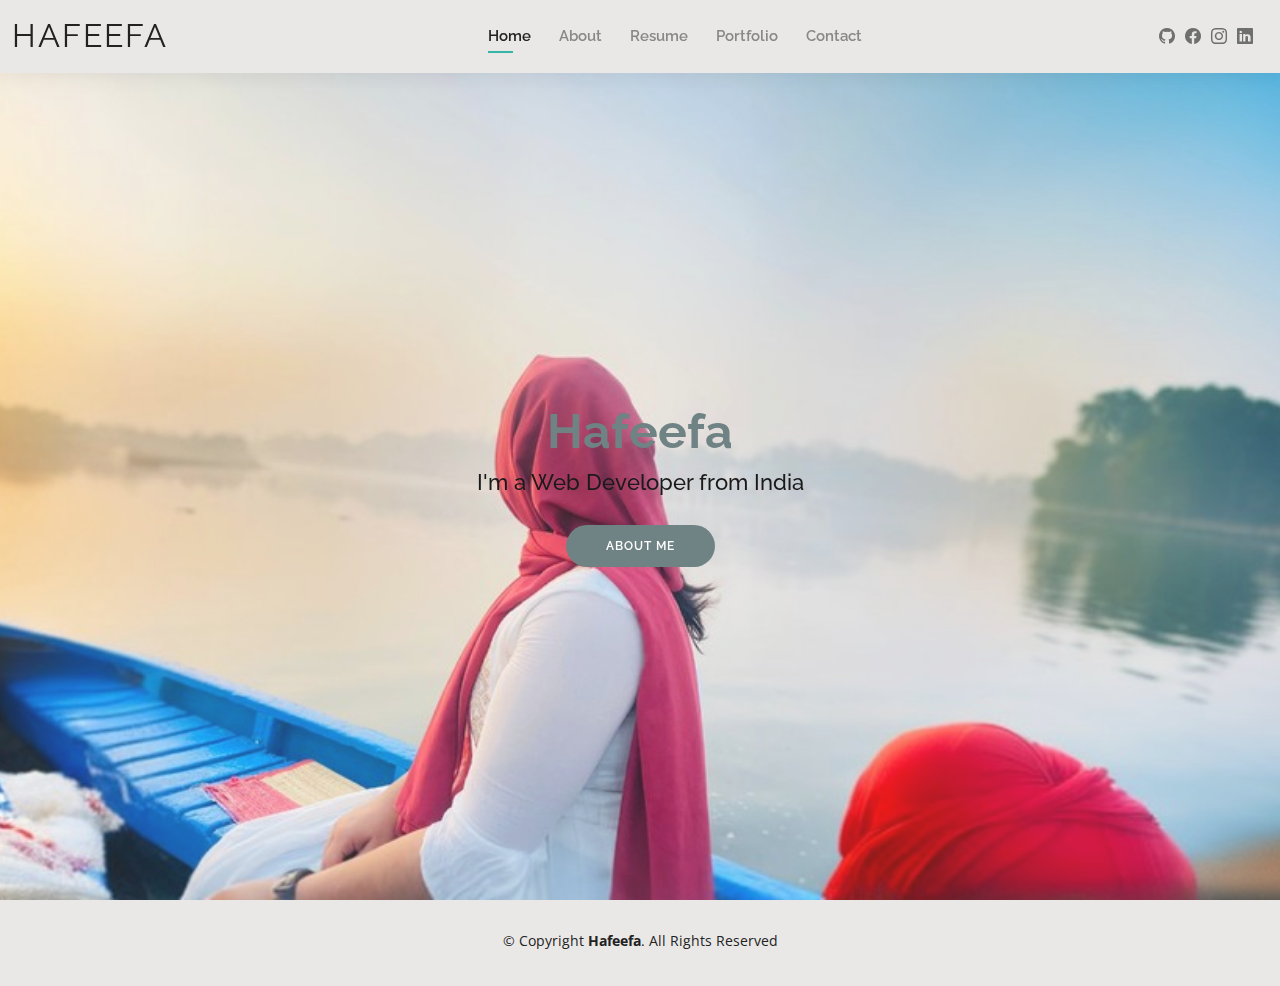
<file: index.html>
<!DOCTYPE html>
<html lang="en">

<head>
  <meta charset="utf-8">
  <meta content="width=device-width, initial-scale=1.0" name="viewport">

  <title>portfolio</title>
  <meta content="" name="description">
  <meta content="" name="keywords">

  <!-- Favicons -->
  <link href="assets/img/fevi.jpeg" rel="icon">
  <!-- <link href="assets/img/apple-touch-icon.png" rel="apple-touch-icon"> -->

  <!-- Google Fonts -->
  <link href="https://fonts.googleapis.com/css?family=Open+Sans:300,300i,400,400i,600,600i,700,700i|Raleway:300,300i,400,400i,500,500i,600,600i,700,700i|Poppins:300,300i,400,400i,500,500i,600,600i,700,700i" rel="stylesheet">

  <!-- Vendor CSS Files -->
  <link href="assets/vendor/aos/aos.css" rel="stylesheet">
  <link href="assets/vendor/bootstrap/css/bootstrap.min.css" rel="stylesheet">
  <link href="assets/vendor/bootstrap-icons/bootstrap-icons.css" rel="stylesheet">
  <link href="assets/vendor/boxicons/css/boxicons.min.css" rel="stylesheet">
  <link href="assets/vendor/glightbox/css/glightbox.min.css" rel="stylesheet">
  <link href="assets/vendor/swiper/swiper-bundle.min.css" rel="stylesheet">

  <!-- Template Main CSS File -->
  <link href="assets/css/style.css" rel="stylesheet">
</head>

<body>

  <!-- ======= Header ======= -->
  <header id="header" class="fixed-top">
    <div class="container-fluid d-flex justify-content-between align-items-center">

      <h1 class="logo me-auto me-lg-0"><a href="index.html">Hafeefa</a></h1>
     
      <nav id="navbar" class="navbar order-last order-lg-0">
        <ul>
          <li><a class="active" href="index.html">Home</a></li>
          <li><a href="about.html">About</a></li>
          <li><a href="resume.html">Resume</a></li>
          <!-- <li><a href="services.html">Services</a></li> -->
          <li><a href="portfolio.html">Portfolio</a></li>
          <li><a href="contact.html">Contact</a></li>
        </ul>
        <i class="bi bi-list mobile-nav-toggle"></i>
      </nav><!-- .navbar -->

      <div class="header-social-links">
        <!-- <a href="" class="twitter"><i class="bi bi-twitter"></i></a> -->
        <a href="https://twitter.com/" class="github"><i class="bi bi-github"></i></a>
        <a href="https://www.facebook.com/" class="facebook"><i class="bi bi-facebook"></i></a>
        <a href="https://www.instagram.com/accounts/password/reset/" class="instagram"><i class="bi bi-instagram"></i></a>
        <a href="https://in.linkedin.com/" class="linkedin"><i class="bi bi-linkedin"></i></i></a>
      </div>

    </div>

  </header><!-- End Header -->

  <!-- ======= Hero Section ======= -->
  <section id="hero" class="d-flex align-items-center">
    <div class="container d-flex flex-column align-items-center" data-aos="zoom-in" data-aos-delay="100">
      <h1>Hafeefa</h1>
      <h2 style="color: black;">I'm a Web Developer from India</h2>
      <a href="about.html" class="btn-about">About Me</a>
    </div>
  </section><!-- End Hero -->

  <!-- ======= Footer ======= -->
  <footer id="footer">
    <div class="container">
      <div class="copyright">
        &copy; Copyright <strong><span>Hafeefa</span></strong>. All Rights Reserved 
      </div>
      <div class="credits">
         </div>
    </div>
  </footer><!-- End  Footer -->

  <div id="preloader"></div>
  <a href="#" class="back-to-top d-flex align-items-center justify-content-center"><i class="bi bi-arrow-up-short"></i></a>

  <!-- Vendor JS Files -->
  <script src="assets/vendor/purecounter/purecounter_vanilla.js"></script>
  <script src="assets/vendor/aos/aos.js"></script>
  <script src="assets/vendor/bootstrap/js/bootstrap.bundle.min.js"></script>
  <script src="assets/vendor/glightbox/js/glightbox.min.js"></script>
  <script src="assets/vendor/isotope-layout/isotope.pkgd.min.js"></script>
  <script src="assets/vendor/swiper/swiper-bundle.min.js"></script>
  <script src="assets/vendor/waypoints/noframework.waypoints.js"></script>
  <script src="assets/vendor/php-email-form/validate.js"></script>

  <!-- Template Main JS File -->
  <script src="assets/js/main.js"></script>
  
</body>

</html>
</file>
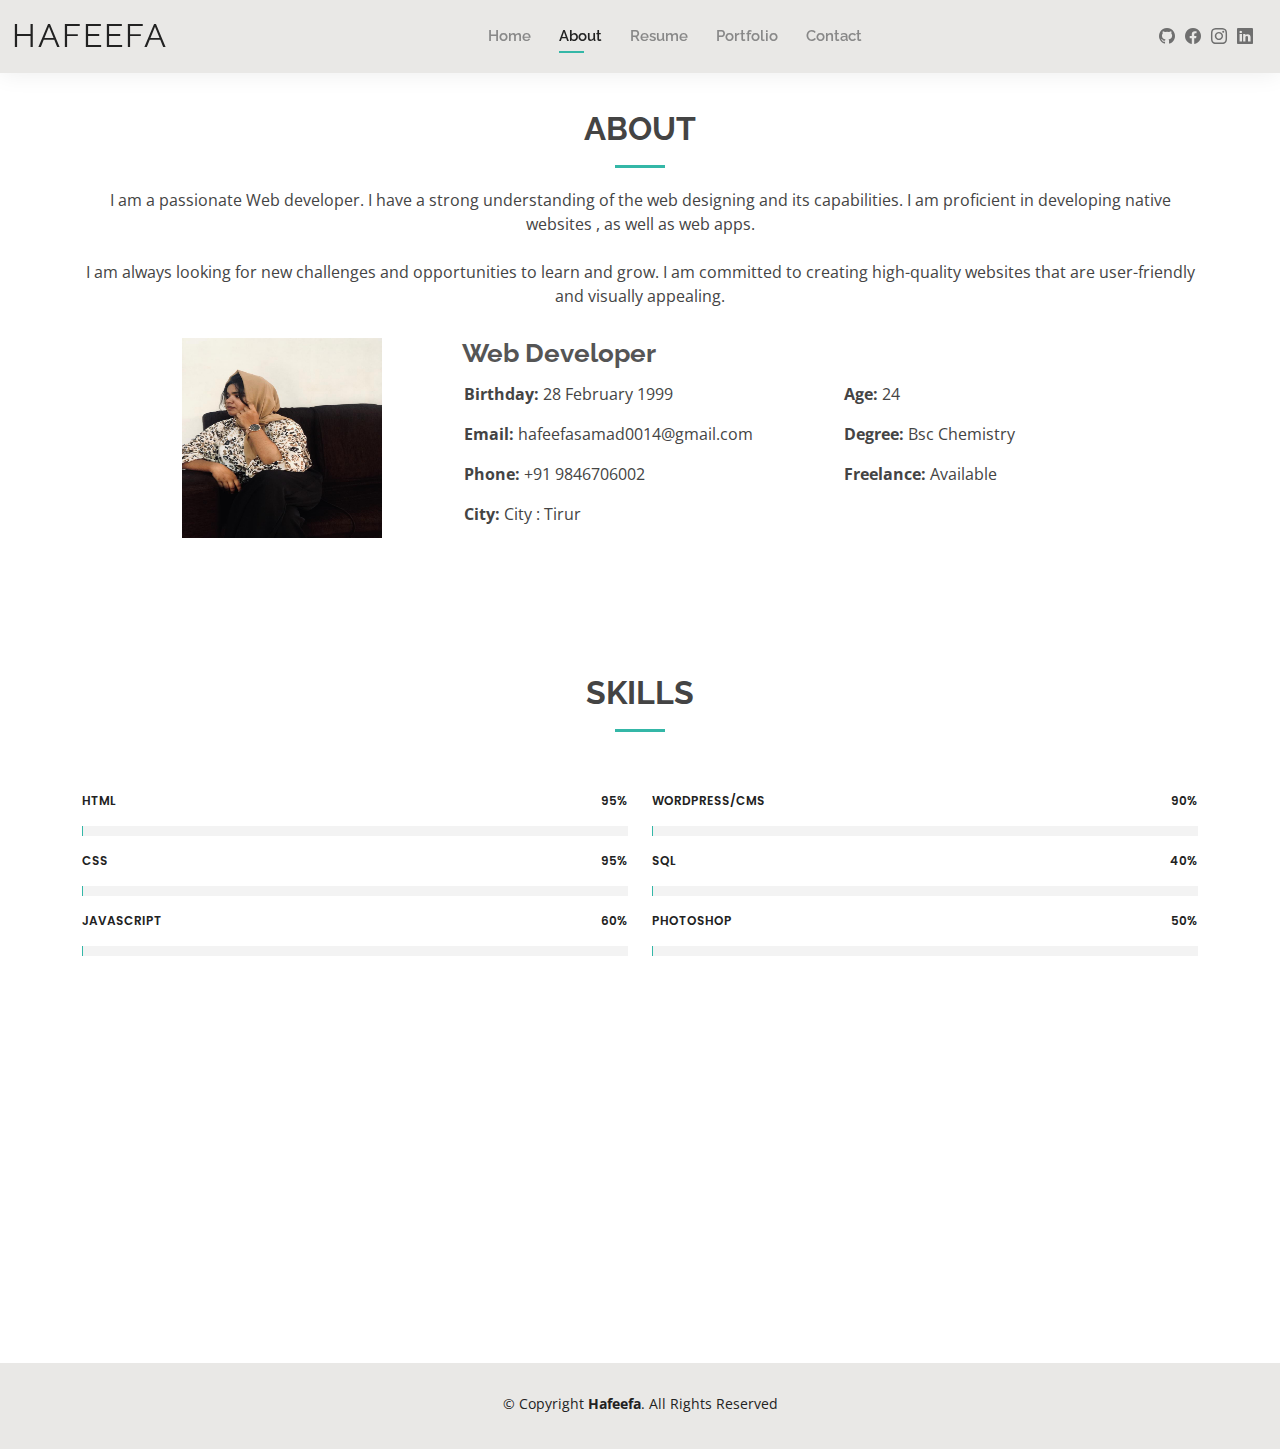
<file: about.html>
<!DOCTYPE html>
<html lang="en">

<head>
  <meta charset="utf-8">
  <meta content="width=device-width, initial-scale=1.0" name="viewport">

  <title>My portfolio </title>
  <meta content="" name="description">
  <meta content="" name="keywords">

  <!-- Favicons -->
  <link href="assets/img/fevi.jpeg" rel="icon">
  <link href="assets/img/apple-touch-icon.png" rel="apple-touch-icon">

  <!-- Google Fonts -->
  <link href="https://fonts.googleapis.com/css?family=Open+Sans:300,300i,400,400i,600,600i,700,700i|Raleway:300,300i,400,400i,500,500i,600,600i,700,700i|Poppins:300,300i,400,400i,500,500i,600,600i,700,700i" rel="stylesheet">

  <!-- Vendor CSS Files -->
  <link href="assets/vendor/aos/aos.css" rel="stylesheet">
  <link href="assets/vendor/bootstrap/css/bootstrap.min.css" rel="stylesheet">
  <link href="assets/vendor/bootstrap-icons/bootstrap-icons.css" rel="stylesheet">
  <link href="assets/vendor/boxicons/css/boxicons.min.css" rel="stylesheet">
  <link href="assets/vendor/glightbox/css/glightbox.min.css" rel="stylesheet">
  <link href="assets/vendor/swiper/swiper-bundle.min.css" rel="stylesheet">

  <!-- Template Main CSS File -->
  <link href="assets/css/style.css" rel="stylesheet">


</head>

<body>

  <!-- ======= Header ======= -->
  <header id="header" class="fixed-top">
    <div class="container-fluid d-flex justify-content-between align-items-center">

      <h1 class="logo me-auto me-lg-0"><a href="index.html">Hafeefa</a></h1>
      <!-- Uncomment below if you prefer to use an image logo -->
      <!-- <a href="index.html" class="logo"><img src="assets/img/logo.png" alt="" class="img-fluid"></a>-->

      <nav id="navbar" class="navbar order-last order-lg-0">
        <ul>
          <li><a href="index.html">Home</a></li>
          <li><a class="active" href="about.html">About</a></li>
          <li><a href="resume.html">Resume</a></li>
          <!-- <li><a href="services.html">Services</a></li> -->
          <li><a href="portfolio.html">Portfolio</a></li>
          <li><a href="contact.html">Contact</a></li>
        </ul>
        <i class="bi bi-list mobile-nav-toggle"></i>
      </nav><!-- .navbar -->

      <div class="header-social-links">
        <a href="#" class="github"><i class="bi bi-github"></i></a>
        <a href="#" class="facebook"><i class="bi bi-facebook"></i></a>
        <a href="https://www.instagram.com/accounts/password/reset/" class="instagram"><i class="bi bi-instagram"></i></a>
        <a href="#" class="linkedin"><i class="bi bi-linkedin"></i></i></a>
      </div>

    </div>

  </header><!-- End Header -->

  <main id="main">

    <!-- ======= About Section ======= -->
    <section id="about" class="about">
      <div class="container" data-aos="fade-up">

        <div class="section-title">
          <h2>About</h2>
          <p>I am a passionate Web developer. I have a strong understanding of the web designing and its capabilities. I am proficient in developing native websites , as well as web apps.</p><br>
        <p>I am always looking for new challenges and opportunities to learn and grow. I am committed to creating high-quality websites that are user-friendly and visually appealing.</p>
        </div>

        <div class="row">
          <div class="col-lg-4">
            <img src="assets/img/main pic.jpeg" class="img-fluid" alt="">
          </div>
          <div class="col-lg-8 pt-4 pt-lg-0 content">
            <h3>Web Developer</h3>

            <div class="row">
              <div class="col-lg-6">
                <ul>
                  <li><i class="bi bi-rounded-right"></i> <strong>Birthday:</strong> 28 February 1999</li>
                  <li><i class="bi bi-rounded-right"></i> <strong>Email:</strong> hafeefasamad0014@gmail.com</li>
                  <li><i class="bi bi-rounded-right"></i> <strong>Phone:</strong> +91 9846706002</li>
                  <li><i class="bi bi-rounded-right"></i> <strong>City:</strong> City : Tirur</li>
                </ul>
              </div>
              <div class="col-lg-6">
                <ul>
                  <li><i class="bi bi-rounded-right"></i> <strong>Age:</strong> 24</li>
                  <li><i class="bi bi-rounded-right"></i> <strong>Degree:</strong> Bsc Chemistry</li>
                  <li><i class="bi bi-rounded-right"></i> <strong>Freelance:</strong> Available</li>
                </ul>
              </div>
            </div>
           </div>
        </div>

      </div>
    </section><!-- End About Section -->

    <!-- ======= Skills Section ======= -->
    <section id="skills" class="skills">
      <div class="container" data-aos="fade-up">

        <div class="section-title">
          <h2>Skills</h2>
          <!-- <p> It takes great pains to benefit. His needs result from something that actually drives him away. Let them be what they want. Anyone whom anyone desires. And no one who hinders receives the others. Because he should flee in this office of convenience, which is here.</p> -->
        </div>

        <div class="row skills-content">

          <div class="col-lg-6">

            <div class="progress">
              <span class="skill">HTML <i class="val">95%</i></span>
              <div class="progress-bar-wrap">
                <div class="progress-bar" role="progressbar" aria-valuenow="90" aria-valuemin="0" aria-valuemax="100"></div>
              </div>
            </div>

            <div class="progress">
              <span class="skill">CSS <i class="val">95%</i></span>
              <div class="progress-bar-wrap">
                <div class="progress-bar" role="progressbar" aria-valuenow="90" aria-valuemin="0" aria-valuemax="100"></div>
              </div>
            </div>

            <div class="progress">
              <span class="skill">JavaScript <i class="val">60%</i></span>
              <div class="progress-bar-wrap">
                <div class="progress-bar" role="progressbar" aria-valuenow="75" aria-valuemin="0" aria-valuemax="100"></div>
              </div>
            </div>

          </div>

          <div class="col-lg-6">

            <div class="progress">
              <span class="skill">WordPress/CMS<i class="val">90%</i></span>
              <div class="progress-bar-wrap">
                <div class="progress-bar" role="progressbar" aria-valuenow="90" aria-valuemin="0" aria-valuemax="100"></div>
              </div>
            </div>

            <div class="progress">
              <span class="skill"> SQL<i class="val">40%</i></span>
              <div class="progress-bar-wrap">
                <div class="progress-bar" role="progressbar" aria-valuenow="40" aria-valuemin="0" aria-valuemax="100"></div>
              </div>
            </div>

            <div class="progress">
              <span class="skill">Photoshop <i class="val">50%</i></span>
              <div class="progress-bar-wrap">
                <div class="progress-bar" role="progressbar" aria-valuenow="50" aria-valuemin="0" aria-valuemax="100"></div>
              </div>
            </div>

          </div>

        </div>

      </div>
    </section><!-- End Skills Section -->

    <!-- ======= Facts Section ======= -->
    <section id="facts" class="facts">
      <div class="container" data-aos="fade-up">

        <div class="section-title">
          <h2>Facts</h2>
          <!-- <p>It takes great pains to benefit. His needs result from something that actually drives him away. Let them be what they want. Anyone whom anyone desires. And no one who hinders receives the others. Because he should flee in this office of convenience, which is here.</p> -->
        </div>

        <div class="row counters">

          <div class="col-lg-3 col-6 text-center">
            <span data-purecounter-start="0" data-purecounter-end="0" data-purecounter-duration="1" class="purecounter"></span>
            <p>Clients</p>
          </div>

          <div class="col-lg-3 col-6 text-center">
            <span data-purecounter-start="0" data-purecounter-end="2" data-purecounter-duration="1" class="purecounter"></span>
            <p>Projects</p>
          </div>

          <div class="col-lg-3 col-6 text-center">
            <span data-purecounter-start="0" data-purecounter-end="85" data-purecounter-duration="1" class="purecounter"></span>
            <p>Hours Of Support</p>
          </div>

          <div class="col-lg-3 col-6 text-center">
            <span data-purecounter-start="0" data-purecounter-end="1" data-purecounter-duration="1" class="purecounter"></span>
            <p>Hard Workers</p>
          </div>

        </div>

      </div>
    </section>

          </div>
          <div class="swiper-pagination"></div>
        </div>

      </div>
    </section><!-- End Testimonials Section -->

  </main><!-- End #main -->

  <!-- ======= Footer ======= -->
  <footer id="footer">
    <div class="container">
      <div class="copyright">
        &copy; Copyright <strong><span>Hafeefa</span></strong>. All Rights Reserved
      </div>
      <div class="credits">
             </div>
    </div>
  </footer><!-- End  Footer -->

  <div id="preloader"></div>
  <a href="#" class="back-to-top d-flex align-items-center justify-content-center"><i class="bi bi-arrow-up-short"></i></a>

  <!-- Vendor JS Files -->
  <script src="assets/vendor/purecounter/purecounter_vanilla.js"></script>
  <script src="assets/vendor/aos/aos.js"></script>
  <script src="assets/vendor/bootstrap/js/bootstrap.bundle.min.js"></script>
  <script src="assets/vendor/glightbox/js/glightbox.min.js"></script>
  <script src="assets/vendor/isotope-layout/isotope.pkgd.min.js"></script>
  <script src="assets/vendor/swiper/swiper-bundle.min.js"></script>
  <script src="assets/vendor/waypoints/noframework.waypoints.js"></script>
  <script src="assets/vendor/php-email-form/validate.js"></script>

  <!-- Template Main JS File -->
  <script src="assets/js/main.js"></script>

</body>

</html>
</file>
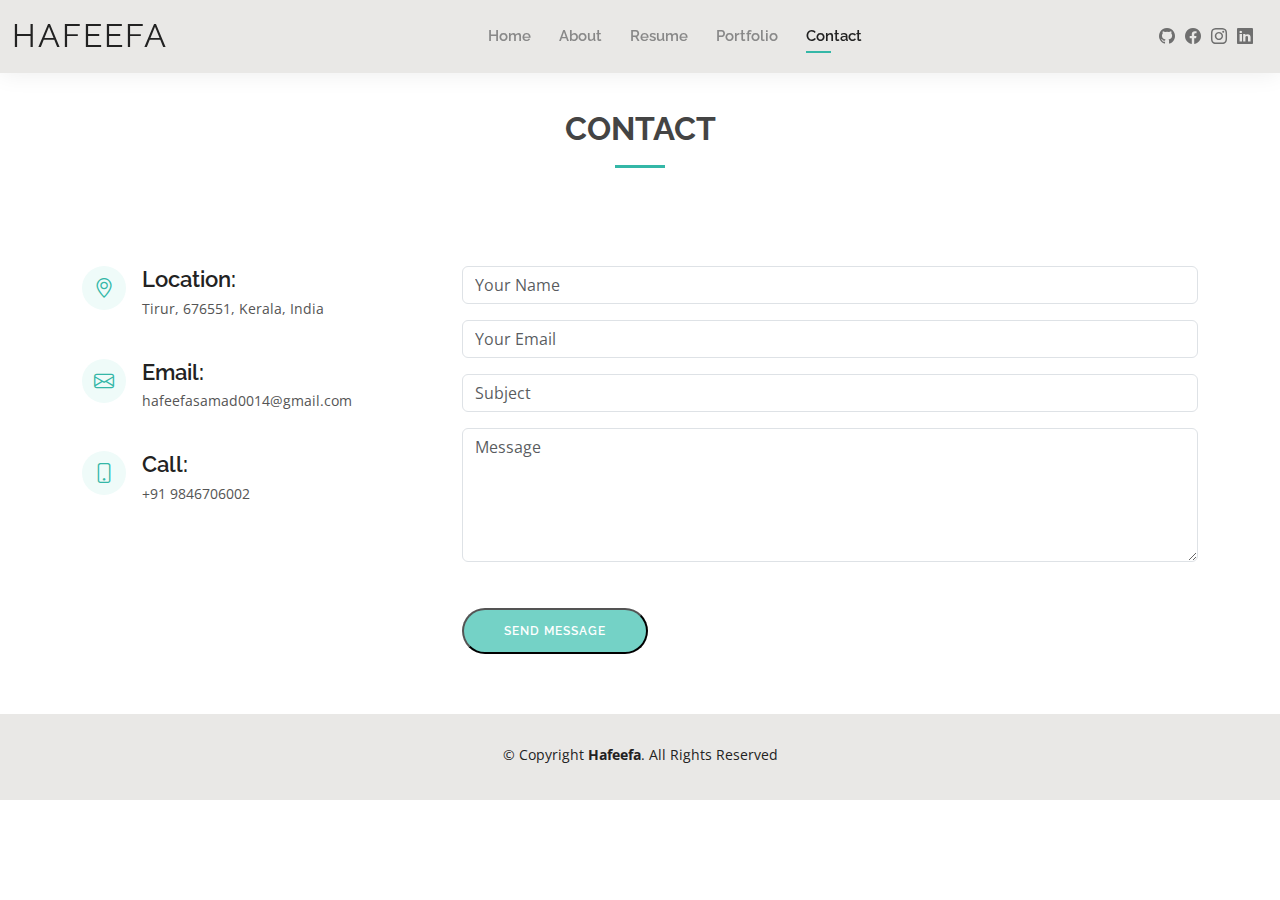
<file: contact.html>
<!DOCTYPE html>
<html lang="en">

<head>
  <meta charset="utf-8">
  <meta content="width=device-width, initial-scale=1.0" name="viewport">

  <title>portfolio</title>
  <meta content="" name="description">
  <meta content="" name="keywords">

  <!-- Favicons -->
  <link href="assets/img/fevi.jpeg" rel="icon">
  <!-- <link href="assets/img/apple-touch-icon.png" rel="apple-touch-icon"> -->

  <!-- Google Fonts -->
  <link href="https://fonts.googleapis.com/css?family=Open+Sans:300,300i,400,400i,600,600i,700,700i|Raleway:300,300i,400,400i,500,500i,600,600i,700,700i|Poppins:300,300i,400,400i,500,500i,600,600i,700,700i" rel="stylesheet">

  <!-- Vendor CSS Files -->
  <link href="assets/vendor/aos/aos.css" rel="stylesheet">
  <link href="assets/vendor/bootstrap/css/bootstrap.min.css" rel="stylesheet">
  <link href="assets/vendor/bootstrap-icons/bootstrap-icons.css" rel="stylesheet">
  <link href="assets/vendor/boxicons/css/boxicons.min.css" rel="stylesheet">
  <link href="assets/vendor/glightbox/css/glightbox.min.css" rel="stylesheet">
  <link href="assets/vendor/swiper/swiper-bundle.min.css" rel="stylesheet">

  <!-- Template Main CSS File -->
  <link href="assets/css/style.css" rel="stylesheet">

  <!-- =======================================================
  * Template Name: Kelly
  * Updated: Jul 27 2023 with Bootstrap v5.3.1
  * Template URL: https://bootstrapmade.com/kelly-free-bootstrap-cv-resume-html-template/
  * Author: BootstrapMade.com
  * License: https://bootstrapmade.com/license/
  ======================================================== -->
</head>

<body>

  <!-- ======= Header ======= -->
  <header id="header" class="fixed-top">
    <div class="container-fluid d-flex justify-content-between align-items-center">

      <h1 class="logo me-auto me-lg-0"><a href="index.html">Hafeefa</a></h1>
      <!-- Uncomment below if you prefer to use an image logo -->
      <!-- <a href="index.html" class="logo"><img src="assets/img/logo.png" alt="" class="img-fluid"></a>-->

      <nav id="navbar" class="navbar order-last order-lg-0">
        <ul>
          <li><a href="index.html">Home</a></li>
          <li><a href="about.html">About</a></li>
          <li><a href="resume.html">Resume</a></li>
          <!-- <li><a href="services.html">Services</a></li> -->
          <li><a href="portfolio.html">Portfolio</a></li>
          <li><a class="active" href="contact.html">Contact</a></li>
        </ul>
        <i class="bi bi-list mobile-nav-toggle"></i>
      </nav><!-- .navbar -->

      <div class="header-social-links">
        <a href="#" class="github"><i class="bi bi-github"></i></a>
        <a href="#" class="facebook"><i class="bi bi-facebook"></i></a>
        <a href="https://www.instagram.com/accounts/password/reset/" class="instagram"><i class="bi bi-instagram"></i></a>
        <a href="#" class="linkedin"><i class="bi bi-linkedin"></i></i></a>
      </div>

    </div>

  </header><!-- End Header -->

  <main id="main">

    <!-- ======= Contact Section ======= -->
    <section id="contact" class="contact">
      <div class="container" data-aos="fade-up">

        <div class="section-title">
          <h2>Contact</h2>
          <!-- <p>It takes great pains to benefit. His needs result from something that actually drives him away. Let them be what they want. Anyone whom anyone desires. And no one who hinders receives the others. Because he should flee in this office of convenience, which is here.</p> -->
        </div>

        <!-- <div>
          <iframe style="border:0; width: 100%; height: 270px;" src="https://www.google.com/maps/embed?pb=!1m14!1m8!1m3!1d12097.433213460943!2d-74.0062269!3d40.7101282!3m2!1i1024!2i768!4f13.1!3m3!1m2!1s0x0%3A0xb89d1fe6bc499443!2sDowntown+Conference+Center!5e0!3m2!1smk!2sbg!4v1539943755621" frameborder="0" allowfullscreen></iframe>
        </div> -->

        <div class="row mt-5">

          <div class="col-lg-4">
            <div class="info">
              <div class="address">
                <i class="bi bi-geo-alt"></i>
                <h4>Location:</h4>
                <p>Tirur, 676551, Kerala, India </p>
              </div>

              <div class="email">
                <i class="bi bi-envelope"></i>
                <h4>Email:</h4>
                <p>hafeefasamad0014@gmail.com</p>
              </div>

              <div class="phone">
                <i class="bi bi-phone"></i>
                <h4>Call:</h4>
                <p>+91 9846706002</p>
              </div>

            </div>

          </div>

          <div class="col-lg-8 mt-5 mt-lg-0">

           

            <form action="" role="form" class="contactForm" onsubmit="" id="submit-form">
              
              <div id="errormessage"></div>
              <div class="row">
                <div class="col-md-12 mb-3">
                  <div class="form-group">
                    <input type="text" name="name" class="form-control" id="name" placeholder="Your Name"
                      data-rule="minlen:4" data-msg="Please enter at least 4 chars" />
                    <div class="validation"></div>
                  </div>
                </div>
                <div class="col-md-12 mb-3">
                  <div class="form-group">
                    <input type="email" class="form-control" name="email" id="email" placeholder="Your Email"
                      data-rule="email" data-msg="Please enter a valid email" />
                    <div class="validation"></div>
                  </div>
                </div>
                <div class="col-md-12 mb-3">
                  <div class="form-group">
                    <input type="text" class="form-control" name="subject" id="subject" placeholder="Subject"
                      data-rule="minlen:4" data-msg="Please enter at least 8 chars of subject" />
                    <div class="validation"></div>
                  </div>
                </div>
                <div class="col-md-12 mb-3">
                  <div class="form-group">
                    <textarea class="form-control" name="message" rows="5" data-rule="required"
                      data-msg="Please write something for us" placeholder="Message"></textarea>
                    <div class="validation"></div>
                  </div>
                </div>
                <div class="col-md-12">
                  <button type="submit" class="button button-a button-big button-rouded">Send Message</button>
                </div>
              </div>
            </form>
          </div>

        </div>

      </div>
    </section><!-- End Contact Section -->

  </main><!-- End #main -->

  <!-- ======= Footer ======= -->
  <footer id="footer">
    <div class="container">
      <div class="copyright">
        &copy; Copyright <strong><span>Hafeefa</span></strong>. All Rights Reserved
      </div>
      <div class="credits">
      </div>
    </div>
  </footer><!-- End  Footer -->

  <div id="preloader"></div>
  <a href="#" class="back-to-top d-flex align-items-center justify-content-center"><i class="bi bi-arrow-up-short"></i></a>

  <!-- Vendor JS Files -->
  <script src="assets/vendor/purecounter/purecounter_vanilla.js"></script>
  <script src="assets/vendor/aos/aos.js"></script>
  <script src="assets/vendor/bootstrap/js/bootstrap.bundle.min.js"></script>
  <script src="assets/vendor/glightbox/js/glightbox.min.js"></script>
  <script src="assets/vendor/isotope-layout/isotope.pkgd.min.js"></script>
  <script src="assets/vendor/swiper/swiper-bundle.min.js"></script>
  <script src="assets/vendor/waypoints/noframework.waypoints.js"></script>
  <script src="assets/vendor/php-email-form/validate.js"></script>

  <!-- Template Main JS File -->
  <script src="https://code.jquery.com/jquery-3.6.0.min.js"></script>
  <script src="assets/js/main.js"></script>

<script>
    $("#submit-form").submit((e)=>{
        e.preventDefault()
        $.ajax({
            url:"https://script.google.com/macros/s/AKfycbyyzjJXaCgF6McKRnHN7A0Qy6wZjWYX9GbRJPNWNA0aFKCwyJKI_c7AvTvSjv-kJ23VIw/exec",
            data:$("#submit-form").serialize(),
            method:"post",
            success:function (response){
                alert("Form submitted successfully")
                window.location.reload()
                //window.location.href="https://google.com"
            },
            error:function (err){
                alert("Something Error")

            }
        })
    })
</script>
</body>

</html>
</file>
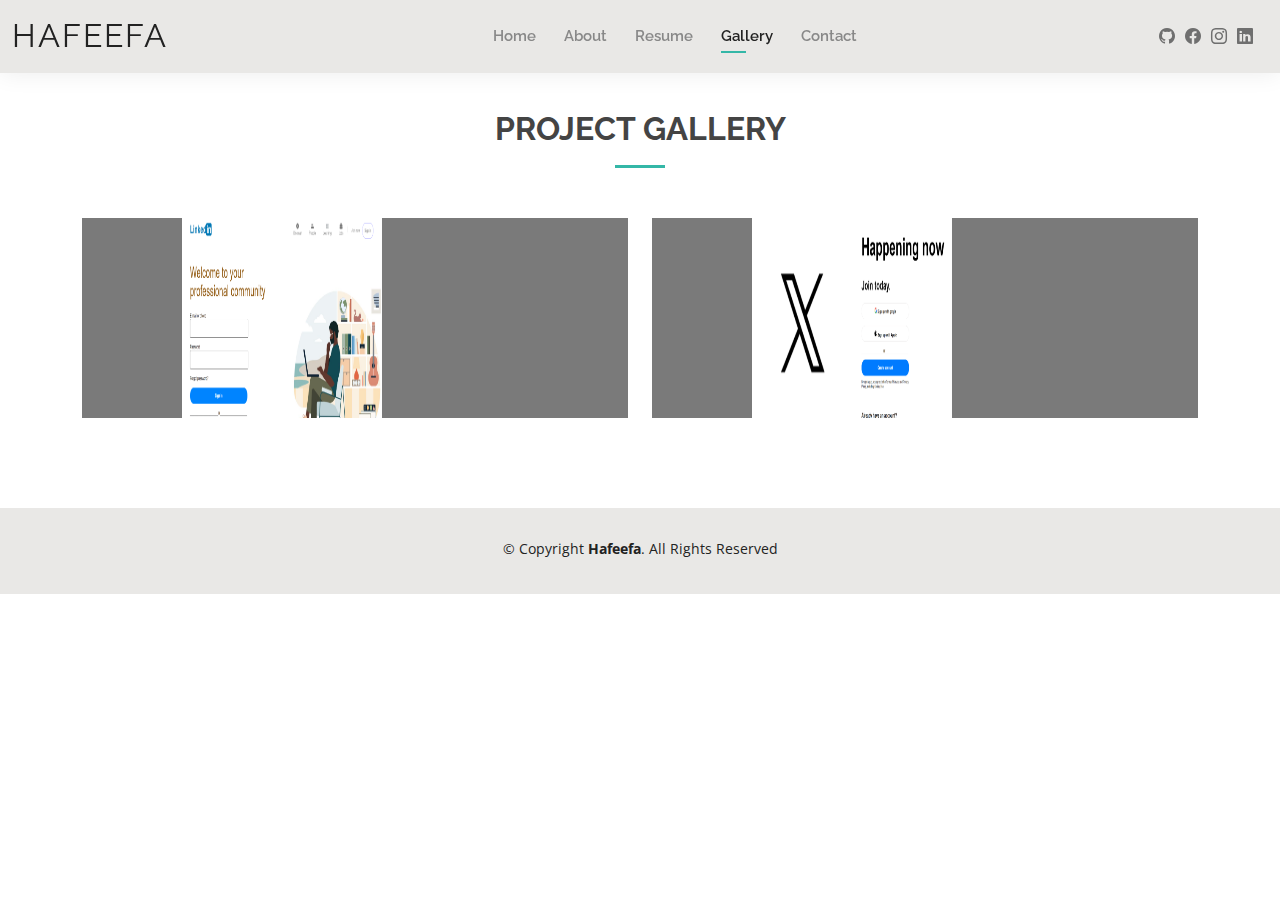
<file: portfolio.html>
<!DOCTYPE html>
<html lang="en">

<head>
  <meta charset="utf-8">
  <meta content="width=device-width, initial-scale=1.0" name="viewport">

  <title>Portfolio</title>
  <meta content="" name="description">
  <meta content="" name="keywords">

  <!-- Favicons -->
  <link href="assets/img/fevi.jpeg*" rel="icon">
  <link href="assets/img/apple-touch-icon.png" rel="apple-touch-icon">

  <!-- Google Fonts -->
  <link href="https://fonts.googleapis.com/css?family=Open+Sans:300,300i,400,400i,600,600i,700,700i|Raleway:300,300i,400,400i,500,500i,600,600i,700,700i|Poppins:300,300i,400,400i,500,500i,600,600i,700,700i" rel="stylesheet">

  <!-- Vendor CSS Files -->
  <link href="assets/vendor/aos/aos.css" rel="stylesheet">
  <link href="assets/vendor/bootstrap/css/bootstrap.min.css" rel="stylesheet">
  <link href="assets/vendor/bootstrap-icons/bootstrap-icons.css" rel="stylesheet">
  <link href="assets/vendor/boxicons/css/boxicons.min.css" rel="stylesheet">
  <link href="assets/vendor/glightbox/css/glightbox.min.css" rel="stylesheet">
  <link href="assets/vendor/swiper/swiper-bundle.min.css" rel="stylesheet">

  <!-- Template Main CSS File -->
  <link href="assets/css/style.css" rel="stylesheet">

  </head>

<body>

  <!-- ======= Header ======= -->
  <header id="header" class="fixed-top">
    <div class="container-fluid d-flex justify-content-between align-items-center">

      <h1 class="logo me-auto me-lg-0"><a href="index.html">Hafeefa</a></h1>
      <!-- Uncomment below if you prefer to use an image logo -->
      <!-- <a href="index.html" class="logo"><img src="assets/img/logo.png" alt="" class="img-fluid"></a>-->

      <nav id="navbar" class="navbar order-last order-lg-0">
        <ul>
          <li><a href="index.html">Home</a></li>
          <li><a href="about.html">About</a></li>
          <li><a href="resume.html">Resume</a></li>
          <li><a class="active" href="portfolio.html">Gallery</a></li>
          <li><a href="contact.html">Contact</a></li>
        </ul>
        <i class="bi bi-list mobile-nav-toggle"></i>
      </nav><!-- .navbar -->

      <div class="header-social-links">
        <a href="#" class="github"><i class="bi bi-github"></i></a>
        <a href="#" class="facebook"><i class="bi bi-facebook"></i></a>
        <a href="https://www.instagram.com/accounts/password/reset/" class="instagram"><i class="bi bi-instagram"></i></a>
        <a href="#" class="linkedin"><i class="bi bi-linkedin"></i></i></a>
      </div>

    </div>

  </header><!-- End Header -->

  <main id="main">

    <!-- ======= Portfolio Section ======= -->
    <section id="portfolio" class="portfolio">
      <div class="container" data-aos="fade-up">

        <div class="section-title">
          <h2>Project gallery</h2>
          <!-- <p>Magnam dolores commodi suscipit. Necessitatibus eius consequatur ex aliquid fuga eum quidem. Sit sint consectetur velit. Quisquam quos quisquam cupiditate. Et nemo qui impedit suscipit alias ea. Quia fugiat sit in iste officiis commodi quidem hic quas.</p> -->
        </div>

       
        <div class="row portfolio-container" data-aos="fade-up" data-aos-delay="200">



          <div class="col-lg-6 col-md-6 portfolio-item filter-web">
            <div class="portfolio-wrap">
              <img src="assets/img/link.png.png" class="img-fluid" alt="">
              <div class="portfolio-info">
                <h4>Linkdln</h4>
                <p>Linkdln website</p>
                <div class="portfolio-links">
                                 </div>
              </div>
            </div>
          </div>

          <div class="col-lg-6 col-md-6 portfolio-item filter-app">
            <div class="portfolio-wrap">
              <img src="assets/img/twitter.png.png" class="img-fluid" alt="">
              <div class="portfolio-info">
                <h4>Twitter</h4>
                <p>Twitter website</p>
                <div class="portfolio-links">
                                  </div>
              </div>
            </div>
          </div>

          
    </section><!-- End Portfolio Section -->

  </main><!-- End #main -->

  <!-- ======= Footer ======= -->
  <footer id="footer">
    <div class="container">
      <div class="copyright">
        &copy; Copyright <strong><span>Hafeefa</span></strong>. All Rights Reserved
      </div>
      <div class="credits">
             </div>
    </div>
  </footer><!-- End  Footer -->

  <div id="preloader"></div>
  <a href="#" class="back-to-top d-flex align-items-center justify-content-center"><i class="bi bi-arrow-up-short"></i></a>

  <!-- Vendor JS Files -->
  <script src="assets/vendor/purecounter/purecounter_vanilla.js"></script>
  <script src="assets/vendor/aos/aos.js"></script>
  <script src="assets/vendor/bootstrap/js/bootstrap.bundle.min.js"></script>
  <script src="assets/vendor/glightbox/js/glightbox.min.js"></script>
  <script src="assets/vendor/isotope-layout/isotope.pkgd.min.js"></script>
  <script src="assets/vendor/swiper/swiper-bundle.min.js"></script>
  <script src="assets/vendor/waypoints/noframework.waypoints.js"></script>
  <script src="assets/vendor/php-email-form/validate.js"></script>

  <!-- Template Main JS File -->
  <script src="assets/js/main.js"></script>

</body>

</html>
</file>
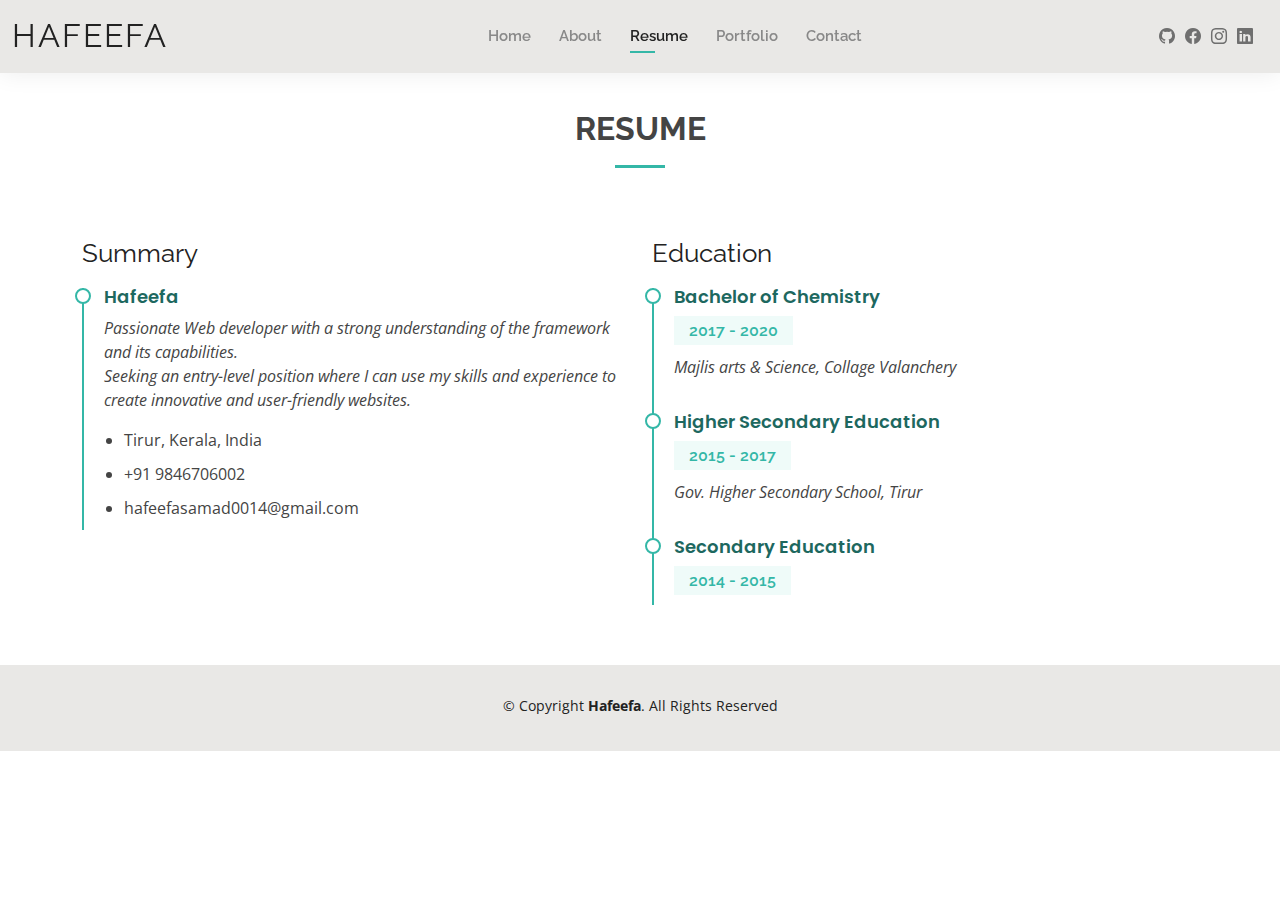
<file: resume.html>
<!DOCTYPE html>
<html lang="en">

<head>
  <meta charset="utf-8">
  <meta content="width=device-width, initial-scale=1.0" name="viewport">

  <title>portfolio</title>
  <meta content="" name="description">
  <meta content="" name="keywords">

  <!-- Favicons -->
  <link href="assets/img/favicon.png" rel="icon">
  <link href="assets/img/apple-touch-icon.png" rel="apple-touch-icon">

  <!-- Google Fonts -->
  <link href="https://fonts.googleapis.com/css?family=Open+Sans:300,300i,400,400i,600,600i,700,700i|Raleway:300,300i,400,400i,500,500i,600,600i,700,700i|Poppins:300,300i,400,400i,500,500i,600,600i,700,700i" rel="stylesheet">

  <!-- Vendor CSS Files -->
  <link href="assets/vendor/aos/aos.css" rel="stylesheet">
  <link href="assets/vendor/bootstrap/css/bootstrap.min.css" rel="stylesheet">
  <link href="assets/vendor/bootstrap-icons/bootstrap-icons.css" rel="stylesheet">
  <link href="assets/vendor/boxicons/css/boxicons.min.css" rel="stylesheet">
  <link href="assets/vendor/glightbox/css/glightbox.min.css" rel="stylesheet">
  <link href="assets/vendor/swiper/swiper-bundle.min.css" rel="stylesheet">

  <!-- Template Main CSS File -->
  <link href="assets/css/style.css" rel="stylesheet">

</head>

<body>

  <!-- ======= Header ======= -->
  <header id="header" class="fixed-top">
    <div class="container-fluid d-flex justify-content-between align-items-center">

      <h1 class="logo me-auto me-lg-0"><a href="index.html">Hafeefa</a></h1>
      <!-- Uncomment below if you prefer to use an image logo -->
      <!-- <a href="index.html" class="logo"><img src="assets/img/logo.png" alt="" class="img-fluid"></a>-->

      <nav id="navbar" class="navbar order-last order-lg-0">
        <ul>
          <li><a href="index.html">Home</a></li>
          <li><a href="about.html">About</a></li>
          <li><a class="active" href="resume.html">Resume</a></li>
          <!-- <li><a href="services.html">Services</a></li> -->
          <li><a href="portfolio.html">Portfolio</a></li>
          <li><a href="contact.html">Contact</a></li>
        </ul>
        <i class="bi bi-list mobile-nav-toggle"></i>
      </nav><!-- .navbar -->

      <div class="header-social-links">
        <a href="#" class="github"><i class="bi bi-github"></i></a>
        <a href="#" class="facebook"><i class="bi bi-facebook"></i></a>
        <a href="https://www.instagram.com/accounts/password/reset/" class="instagram"><i class="bi bi-instagram"></i></a>
        <a href="#" class="linkedin"><i class="bi bi-linkedin"></i></i></a>
      </div>

    </div>

  </header><!-- End Header -->

  <main id="main">

    <!-- ======= Resume Section ======= -->
    <section id="resume" class="resume">
      <div class="container" data-aos="fade-up">

        <div class="section-title">
          <h2>Resume</h2>
          <!-- <p>It takes great pains to benefit. His needs result from something that actually drives him away. Let them be what they want. Anyone whom anyone desires. And no one who hinders receives the others. Because he should flee in this office of convenience, which is here.</p> -->
        </div>

        <div class="row">
          <div class="col-lg-6">
            <h3 class="resume-title">Summary</h3>
            <div class="resume-item pb-0">
              <h4>Hafeefa</h4>
              <p><em>Passionate Web developer with a strong understanding of the framework and its capabilities.<br>Seeking an entry-level position where I can use my skills and experience to create innovative and user-friendly websites.</em></p>
              <p>
              <ul>
                <li>Tirur, Kerala, India</li>
                <li>+91 9846706002</li>
                <li>hafeefasamad0014@gmail.com</li>
              </ul>
              </p>
            </div>

            
          </div>
          <div class="col-lg-6">
           
            <h3 class="resume-title">Education</h3>
            <div class="resume-item">
              <h4>Bachelor of Chemistry</h4>
              <h5>2017 - 2020</h5>
              <p><em>Majlis arts & Science, Collage Valanchery</em></p>
            </div>
            <div class="resume-item">
              <h4>Higher Secondary Education</h4>
              <h5>2015 - 2017</h5>
              <p><em>Gov. Higher Secondary School, Tirur</em></p>
                     </div>
            <div class="resume-item">
              <h4> Secondary Education</h4>
              <h5>2014 - 2015</h5>
            </div>
          </div>
        </div>

      </div>
    </section><!-- End Resume Section -->

  </main><!-- End #main -->

  <!-- ======= Footer ======= -->
  <footer id="footer">
    <div class="container">
      <div class="copyright">
        &copy; Copyright <strong><span>Hafeefa</span></strong>. All Rights Reserved
      </div>
      <div class="credits">
              </div>
    </div>
  </footer><!-- End  Footer -->

  <div id="preloader"></div>
  <a href="#" class="back-to-top d-flex align-items-center justify-content-center"><i class="bi bi-arrow-up-short"></i></a>

  <!-- Vendor JS Files -->
  <script src="assets/vendor/purecounter/purecounter_vanilla.js"></script>
  <script src="assets/vendor/aos/aos.js"></script>
  <script src="assets/vendor/bootstrap/js/bootstrap.bundle.min.js"></script>
  <script src="assets/vendor/glightbox/js/glightbox.min.js"></script>
  <script src="assets/vendor/isotope-layout/isotope.pkgd.min.js"></script>
  <script src="assets/vendor/swiper/swiper-bundle.min.js"></script>
  <script src="assets/vendor/waypoints/noframework.waypoints.js"></script>
  <script src="assets/vendor/php-email-form/validate.js"></script>

  <!-- Template Main JS File -->
  <script src="assets/js/main.js"></script>

</body>

</html>
</file>
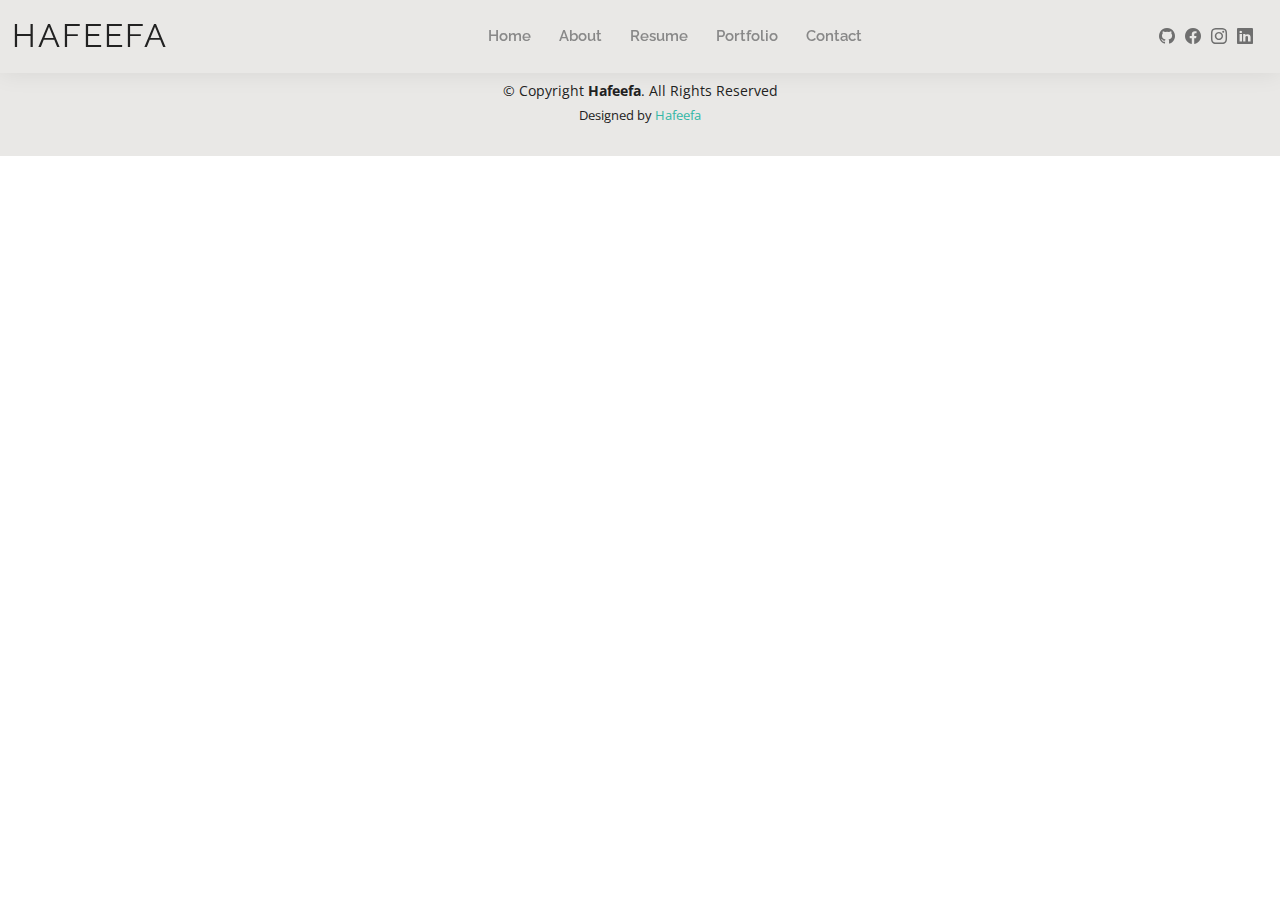
<file: services.html>
<!DOCTYPE html>
<html lang="en">

<head>
  <meta charset="utf-8">
  <meta content="width=device-width, initial-scale=1.0" name="viewport">

  <title>Hafeefa.com</title>
  <meta content="" name="description">
  <meta content="" name="keywords">

  <!-- Favicons -->
  <link href="assets/img/fevi.jpeg" rel="icon">
  <link href="assets/img/apple-touch-icon.png" rel="apple-touch-icon">

  <!-- Google Fonts -->
  <link href="https://fonts.googleapis.com/css?family=Open+Sans:300,300i,400,400i,600,600i,700,700i|Raleway:300,300i,400,400i,500,500i,600,600i,700,700i|Poppins:300,300i,400,400i,500,500i,600,600i,700,700i" rel="stylesheet">

  <!-- Vendor CSS Files -->
  <link href="assets/vendor/aos/aos.css" rel="stylesheet">
  <link href="assets/vendor/bootstrap/css/bootstrap.min.css" rel="stylesheet">
  <link href="assets/vendor/bootstrap-icons/bootstrap-icons.css" rel="stylesheet">
  <link href="assets/vendor/boxicons/css/boxicons.min.css" rel="stylesheet">
  <link href="assets/vendor/glightbox/css/glightbox.min.css" rel="stylesheet">
  <link href="assets/vendor/swiper/swiper-bundle.min.css" rel="stylesheet">

  <!-- Template Main CSS File -->
  <link href="assets/css/style.css" rel="stylesheet">

</head>

<body>

  <!-- ======= Header ======= -->
  <header id="header" class="fixed-top">
    <div class="container-fluid d-flex justify-content-between align-items-center">

      <h1 class="logo me-auto me-lg-0"><a href="index.html">Hafeefa</a></h1>
      <!-- Uncomment below if you prefer to use an image logo -->
      <!-- <a href="index.html" class="logo"><img src="assets/img/logo.png" alt="" class="img-fluid"></a>-->

      <nav id="navbar" class="navbar order-last order-lg-0">
        <ul>
          <li><a href="index.html">Home</a></li>
          <li><a href="about.html">About</a></li>
          <li><a href="resume.html">Resume</a></li>
          <li><a href="portfolio.html">Portfolio</a></li>
          <li><a href="contact.html">Contact</a></li>
        </ul>
        <i class="bi bi-list mobile-nav-toggle"></i>
      </nav><!-- .navbar -->

      <div class="header-social-links">
        <a href="#" class="github"><i class="bi bi-github"></i></a>
        <a href="#" class="facebook"><i class="bi bi-facebook"></i></a>
        <a href="https://www.instagram.com/accounts/password/reset/" class="instagram"><i class="bi bi-instagram"></i></a>
        <a href="#" class="linkedin"><i class="bi bi-linkedin"></i></i></a>
      </div>

    </div>

  </header><!-- End Header -->

  <main id="main">



  </main><!-- End #main -->

  <!-- ======= Footer ======= -->
  <footer id="footer">
    <div class="container">
      <div class="copyright">
        &copy; Copyright <strong><span>Hafeefa</span></strong>. All Rights Reserved
      </div>
      <div class="credits">
        Designed by <a href="">Hafeefa</a>
      </div>
    </div>
  </footer><!-- End  Footer -->

  <div id="preloader"></div>
  <a href="#" class="back-to-top d-flex align-items-center justify-content-center"><i class="bi bi-arrow-up-short"></i></a>

  <!-- Vendor JS Files -->
  <script src="assets/vendor/purecounter/purecounter_vanilla.js"></script>
  <script src="assets/vendor/aos/aos.js"></script>
  <script src="assets/vendor/bootstrap/js/bootstrap.bundle.min.js"></script>
  <script src="assets/vendor/glightbox/js/glightbox.min.js"></script>
  <script src="assets/vendor/isotope-layout/isotope.pkgd.min.js"></script>
  <script src="assets/vendor/swiper/swiper-bundle.min.js"></script>
  <script src="assets/vendor/waypoints/noframework.waypoints.js"></script>
  <script src="assets/vendor/php-email-form/validate.js"></script>

  <!-- Template Main JS File -->
  <script src="assets/js/main.js"></script>

</body>

</html>
</file>
<file: assets/css/style.css>
/**
* Template Name: Kelly
* Updated: Jul 27 2023 with Bootstrap v5.3.1
* Template URL: https://bootstrapmade.com/kelly-free-bootstrap-cv-resume-html-template/
* Author: BootstrapMade.com
* License: https://bootstrapmade.com/license/
*/

/*--------------------------------------------------------------
# General
--------------------------------------------------------------*/
body {
  font-family: "Open Sans", sans-serif;
  color: #444444;
}

a {
  color: #34b7a7;
  text-decoration: none;
}

a:hover {
  color: #51cdbe;
  text-decoration: none;
}

h1,
h2,
h3,
h4,
h5,
h6 {
  font-family: "Raleway", sans-serif;
}

#main {
  margin-top: 50px;
}

@media (max-width: 992px) {
  #main {
    margin-top: 30px;
  }
}

/*--------------------------------------------------------------
# Preloader
--------------------------------------------------------------*/
#preloader {
  position: fixed;
  top: 0;
  left: 0;
  right: 0;
  bottom: 0;
  z-index: 9999;
  overflow: hidden;
  background: #fff;
}

#preloader:before {
  content: "";
  position: fixed;
  top: calc(50% - 30px);
  left: calc(50% - 30px);
  border: 6px solid #34b7a7;
  border-top-color: #dcf5f2;
  border-radius: 50%;
  width: 60px;
  height: 60px;
  animation: animate-preloader 1s linear infinite;
}

@keyframes animate-preloader {
  0% {
    transform: rotate(0deg);
  }

  100% {
    transform: rotate(360deg);
  }
}

/*--------------------------------------------------------------
# Back to top button
--------------------------------------------------------------*/
.back-to-top {
  position: fixed;
  visibility: hidden;
  opacity: 0;
  right: 15px;
  bottom: 15px;
  z-index: 996;
  background: #34b7a7;
  width: 40px;
  height: 40px;
  border-radius: 50px;
  transition: all 0.4s;
}

.back-to-top i {
  font-size: 24px;
  color: #fff;
  line-height: 0;
}

.back-to-top:hover {
  background: #49cbbb;
  color: #fff;
}

.back-to-top.active {
  visibility: visible;
  opacity: 1;
}

/*--------------------------------------------------------------
# Header
--------------------------------------------------------------*/
#header {
  background: #e9e8e6;
  box-shadow: 0px 0px 25px 0 rgba(0, 0, 0, 0.08);
  z-index: 997;
  padding: 15px 0;
}

#header .logo {
  font-size: 32px;
  margin: 0;
  padding: 0;
  line-height: 1;
  font-weight: 400;
  letter-spacing: 2px;
  text-transform: uppercase;
}

#header .logo a {
  color: #222222;
}

#header .logo img {
  max-height: 40px;
}

@media (max-width: 992px) {
  #header .logo {
    font-size: 28px;
  }
}

/*--------------------------------------------------------------
# Header Social Links
--------------------------------------------------------------*/
.header-social-links {
  padding-right: 15px;
}

.header-social-links a {
  color: #6f6f6f;
  padding-left: 6px;
  display: inline-block;
  line-height: 0px;
  transition: 0.3s;
  font-size: 16px;
}

.header-social-links a:hover {
  color: #34b7a7;
}

/*--------------------------------------------------------------
# Navigation Menu
--------------------------------------------------------------*/
/**
* Desktop Navigation 
*/
.navbar {
  padding: 0;
}

.navbar ul {
  margin: 0;
  padding: 0;
  display: flex;
  list-style: none;
  align-items: center;
}

.navbar li {
  position: relative;
  padding: 10px 0 10px 28px;
}

.navbar a,
.navbar a:focus {
  display: flex;
  align-items: center;
  justify-content: space-between;
  font-family: "Raleway", sans-serif;
  font-size: 15px;
  font-weight: 600;
  color: #888888;
  white-space: nowrap;
  transition: 0.3s;
  position: relative;
}

.navbar a i,
.navbar a:focus i {
  font-size: 12px;
  line-height: 0;
  margin-left: 5px;
}

.navbar>ul>li>a:before {
  content: "";
  position: absolute;
  width: 0;
  height: 2px;
  bottom: -5px;
  left: 0;
  background-color: #34b7a7;
  visibility: hidden;
  width: 0px;
  transition: all 0.3s ease-in-out 0s;
}

.navbar a:hover:before,
.navbar li:hover>a:before,
.navbar .active:before {
  visibility: visible;
  width: 25px;
}

.navbar a:hover,
.navbar .active,
.navbar .active:focus,
.navbar li:hover>a {
  color: #222222;
}

.navbar .dropdown ul {
  display: block;
  position: absolute;
  left: 14px;
  top: calc(100% + 30px);
  margin: 0;
  padding: 10px 0;
  z-index: 99;
  opacity: 0;
  visibility: hidden;
  background: #fff;
  box-shadow: 0px 0px 30px rgba(127, 137, 161, 0.25);
  transition: 0.3s;
  border-radius: 4px;
}

.navbar .dropdown ul li {
  min-width: 200px;
  padding: 0;
}

.navbar .dropdown ul a {
  padding: 10px 20px;
  font-size: 15px;
  text-transform: none;
  font-weight: 600;
}

.navbar .dropdown ul a i {
  font-size: 12px;
}

.navbar .dropdown ul a:hover,
.navbar .dropdown ul .active:hover,
.navbar .dropdown ul li:hover>a {
  color: #34b7a7;
}

.navbar .dropdown:hover>ul {
  opacity: 1;
  top: 100%;
  visibility: visible;
}

.navbar .dropdown .dropdown ul {
  top: 0;
  left: calc(100% - 30px);
  visibility: hidden;
}

.navbar .dropdown .dropdown:hover>ul {
  opacity: 1;
  top: 0;
  left: 100%;
  visibility: visible;
}

@media (max-width: 1366px) {
  .navbar .dropdown .dropdown ul {
    left: -90%;
  }

  .navbar .dropdown .dropdown:hover>ul {
    left: -100%;
  }
}

/**
* Mobile Navigation 
*/
.mobile-nav-toggle {
  color: #222222;
  font-size: 28px;
  cursor: pointer;
  display: none;
  line-height: 0;
  transition: 0.5s;
}

.mobile-nav-toggle.bi-x {
  color: #fff;
}

@media (max-width: 991px) {
  .mobile-nav-toggle {
    display: block;
  }

  .navbar ul {
    display: none;
  }
}

.navbar-mobile {
  position: fixed;
  overflow: hidden;
  top: 0;
  right: 0;
  left: 0;
  bottom: 0;
  background: rgba(9, 9, 9, 0.9);
  transition: 0.3s;
  z-index: 999;
}

.navbar-mobile .mobile-nav-toggle {
  position: absolute;
  top: 15px;
  right: 15px;
}

.navbar-mobile ul {
  display: block;
  position: absolute;
  top: 55px;
  right: 15px;
  bottom: 15px;
  left: 15px;
  padding: 10px 0;
  border-radius: 10px;
  background-color: #fff;
  overflow-y: auto;
  transition: 0.3s;
}

.navbar-mobile a,
.navbar-mobile a:focus {
  font-size: 15px;
  padding-right: 15px;
  color: #222222;
}

.navbar-mobile a:hover,
.navbar-mobile .active,
.navbar-mobile li:hover>a {
  color: #34b7a7;
}

.navbar-mobile .getstarted,
.navbar-mobile .getstarted:focus {
  margin: 15px;
}

.navbar-mobile .dropdown ul {
  position: static;
  display: none;
  margin: 10px 20px;
  padding: 10px 0;
  z-index: 99;
  opacity: 1;
  visibility: visible;
  background: #fff;
  box-shadow: 0px 0px 30px rgba(127, 137, 161, 0.25);
}

.navbar-mobile .dropdown ul li {
  min-width: 200px;
}

.navbar-mobile .dropdown ul a {
  padding: 10px 20px;
}

.navbar-mobile .dropdown ul a i {
  font-size: 12px;
}

.navbar-mobile .dropdown ul a:hover,
.navbar-mobile .dropdown ul .active:hover,
.navbar-mobile .dropdown ul li:hover>a {
  color: #34b7a7;
}

.navbar-mobile .dropdown>.dropdown-active {
  display: block;
}

/*--------------------------------------------------------------
# Hero Section
--------------------------------------------------------------*/
#hero {
  width: 100%;
  height: 100vh;
  background: url("../img/kappal.jpg") top right;
  background-size: cover;
  opacity: 90%;
  
}

#hero .container {
  padding-top: 70px;
  position: relative;
}

@media (max-width: 992px) {
  #hero .container {
    padding-top: 58px;
  }
}

#hero h1 {
  margin: 0;
  font-size: 48px;
  font-weight: 700;
  line-height: 56px;
  color: #5f7477;
}

#hero h2 {
  color: #485a5d;
  margin: 10px 0 0 0;
  font-size: 22px;
}

#hero .btn-about {
  font-family: "Raleway", sans-serif;
  text-transform: uppercase;
  font-weight: 600;
  font-size: 12px;
  letter-spacing: 1px;
  display: inline-block;
  padding: 12px 40px;
  border-radius: 50px;
  transition: 0.5s;
  margin-top: 30px;
  color: #fff;
  background: #5f7477;
}

#hero .btn-about:hover {
  background: #2a2e2e;
}

@media (min-width: 1024px) {
  #hero {
    background-attachment: fixed;
  }
}

@media (max-width: 992px) {
  #hero:before {
    content: "";
    background: rgba(255, 255, 255, 0.8);
    position: absolute;
    bottom: 0;
    top: 0;
    left: 0;
    right: 0;
  }

  #hero h1 {
    font-size: 28px;
    line-height: 36px;
  }

  #hero h2 {
    font-size: 18px;
    line-height: 24px;
  }
}

/*--------------------------------------------------------------
# Sections General
--------------------------------------------------------------*/
section {
  padding: 60px 0;
}

.section-bg {
  background-color: #e7f8f6;
}

.section-title {
  text-align: center;
  padding-bottom: 30px;
}

.section-title h2 {
  font-size: 32px;
  font-weight: bold;
  text-transform: uppercase;
  margin-bottom: 20px;
  padding-bottom: 20px;
  position: relative;
}

.section-title h2::after {
  content: "";
  position: absolute;
  display: block;
  width: 50px;
  height: 3px;
  background: #34b7a7;
  bottom: 0;
  left: calc(50% - 25px);
}

.section-title p {
  margin-bottom: 0;
}

/*--------------------------------------------------------------
# Cta
--------------------------------------------------------------*/
.cta {
  background: linear-gradient(rgba(0, 0, 0, 0.6), rgba(0, 0, 0, 0.6)), url("../img/bg-1.jpg") fixed center center;
  background-size: cover;
  padding: 80px 0;
}

.cta h3 {
  color: #fff;
  font-size: 28px;
  font-weight: 700;
}

.cta p {
  color: #fff;
}

.cta .cta-btn {
  font-family: "Raleway", sans-serif;
  text-transform: uppercase;
  font-weight: 500;
  font-size: 16px;
  letter-spacing: 1px;
  display: inline-block;
  padding: 8px 20px;
  border-radius: 2px;
  transition: 0.5s;
  margin: 10px;
  border: 2px solid #fff;
  color: #fff;
}

.cta .cta-btn:hover {
  background: #34b7a7;
  border: 2px solid #34b7a7;
}

@media (max-width: 1024px) {
  .cta {
    background-attachment: scroll;
  }
}

@media (min-width: 769px) {
  .cta .cta-btn-container {
    display: flex;
    align-items: center;
    justify-content: flex-end;
  }
}

/*--------------------------------------------------------------
# About
--------------------------------------------------------------*/
.about .content h3 {
  font-weight: 700;
  font-size: 26px;
  color: #555555;
}

.about .content ul {
  list-style: none;
  padding: 0;
}

.about .content ul li {
  padding-bottom: 10px;
}

.about .content ul i {
  font-size: 20px;
  padding-right: 2px;
  color: #34b7a7;
}

.about .content p:last-child {
  margin-bottom: 0;
}

/*--------------------------------------------------------------
# Skills
--------------------------------------------------------------*/
.skills .progress {
  height: 60px;
  display: block;
  background: none;
  border-radius: 0;
}

.skills .progress .skill {
  padding: 10px 0;
  margin: 0 0 6px 0;
  text-transform: uppercase;
  display: block;
  font-weight: 600;
  font-family: "Poppins", sans-serif;
  color: #222222;
}

.skills .progress .skill .val {
  float: right;
  font-style: normal;
}

.skills .progress-bar-wrap {
  background: #f3f3f3;
}

.skills .progress-bar {
  width: 1px;
  height: 10px;
  transition: 0.9s;
  background-color: #34b7a7;
}

/*--------------------------------------------------------------
# Facts
--------------------------------------------------------------*/
.facts .counters span {
  font-size: 48px;
  display: block;
  color: #34b7a7;
}

.facts .counters p {
  padding: 0;
  margin: 0 0 20px 0;
  font-family: "Raleway", sans-serif;
  font-size: 14px;
}

/*--------------------------------------------------------------
# Testimonials
--------------------------------------------------------------*/
.testimonials .section-header {
  margin-bottom: 40px;
}

.testimonials .testimonials-carousel,
.testimonials .testimonials-slider {
  overflow: hidden;
}

.testimonials .testimonial-item {
  text-align: center;
}

.testimonials .testimonial-item .testimonial-img {
  width: 120px;
  border-radius: 50%;
  border: 4px solid #fff;
  margin: 0 auto;
}

.testimonials .testimonial-item h3 {
  font-size: 20px;
  font-weight: bold;
  margin: 10px 0 5px 0;
  color: #111;
}

.testimonials .testimonial-item h4 {
  font-size: 14px;
  color: #999;
  margin: 0 0 15px 0;
}

.testimonials .testimonial-item .quote-icon-left,
.testimonials .testimonial-item .quote-icon-right {
  color: #c8efea;
  font-size: 26px;
}

.testimonials .testimonial-item .quote-icon-left {
  display: inline-block;
  left: -5px;
  position: relative;
}

.testimonials .testimonial-item .quote-icon-right {
  display: inline-block;
  right: -5px;
  position: relative;
  top: 10px;
}

.testimonials .testimonial-item p {
  font-style: italic;
  margin: 0 auto 15px auto;
}

@media (min-width: 992px) {
  .testimonials .testimonial-item p {
    width: 80%;
  }
}

.testimonials .swiper-pagination {
  margin-top: 20px;
  position: relative;
}

.testimonials .swiper-pagination .swiper-pagination-bullet {
  width: 12px;
  height: 12px;
  background-color: #fff;
  opacity: 1;
  border: 1px solid #34b7a7;
}

.testimonials .swiper-pagination .swiper-pagination-bullet-active {
  background-color: #34b7a7;
}

/*--------------------------------------------------------------
# Resume
--------------------------------------------------------------*/
.resume .resume-title {
  font-size: 26px;
  font-weight: 400;
  margin-top: 20px;
  margin-bottom: 20px;
  color: #222222;
}

.resume .resume-item {
  padding: 0 0 20px 20px;
  margin-top: -2px;
  border-left: 2px solid #34b7a7;
  position: relative;
}

.resume .resume-item h4 {
  line-height: 18px;
  font-size: 18px;
  font-weight: 600;
  font-family: "Poppins", sans-serif;
  color: #1d685f;
  margin-bottom: 10px;
}

.resume .resume-item h5 {
  font-size: 16px;
  background: #effbf9;
  padding: 5px 15px;
  display: inline-block;
  font-weight: 600;
  margin-bottom: 10px;
  color: #34b7a7;
}

.resume .resume-item ul {
  padding-left: 20px;
}

.resume .resume-item ul li {
  padding-bottom: 10px;
}

.resume .resume-item:last-child {
  padding-bottom: 0;
}

.resume .resume-item::before {
  content: "";
  position: absolute;
  width: 16px;
  height: 16px;
  border-radius: 50px;
  left: -9px;
  top: 0;
  background: #fff;
  border: 2px solid #34b7a7;
}

/*--------------------------------------------------------------
# Services
--------------------------------------------------------------*/
.services .icon-box {
  text-align: center;
  padding: 70px 20px 80px 20px;
  transition: all ease-in-out 0.3s;
  background: #fff;
  box-shadow: 0px 0 35px 0 rgba(0, 0, 0, 0.08);
}

.services .icon-box .icon {
  margin: 0 auto;
  width: 100px;
  height: 100px;
  display: flex;
  align-items: center;
  justify-content: center;
  transition: ease-in-out 0.3s;
  position: relative;
}

.services .icon-box .icon i {
  font-size: 36px;
  transition: 0.5s;
  position: relative;
}

.services .icon-box .icon svg {
  position: absolute;
  top: 0;
  left: 0;
}

.services .icon-box .icon svg path {
  transition: 0.5s;
  fill: #f5f5f5;
}

.services .icon-box h4 {
  font-weight: 600;
  margin: 10px 0 15px 0;
  font-size: 22px;
}

.services .icon-box h4 a {
  color: #222222;
  transition: ease-in-out 0.3s;
}

.services .icon-box p {
  line-height: 24px;
  font-size: 14px;
  margin-bottom: 0;
}

.services .iconbox-blue i {
  color: #47aeff;
}

.services .iconbox-blue:hover .icon i {
  color: #fff;
}

.services .iconbox-blue:hover .icon path {
  fill: #47aeff;
}

.services .iconbox-orange i {
  color: #ffa76e;
}

.services .iconbox-orange:hover .icon i {
  color: #fff;
}

.services .iconbox-orange:hover .icon path {
  fill: #ffa76e;
}

.services .iconbox-pink i {
  color: #e80368;
}

.services .iconbox-pink:hover .icon i {
  color: #fff;
}

.services .iconbox-pink:hover .icon path {
  fill: #e80368;
}

.services .iconbox-yellow i {
  color: #ffbb2c;
}

.services .iconbox-yellow:hover .icon i {
  color: #fff;
}

.services .iconbox-yellow:hover .icon path {
  fill: #ffbb2c;
}

.services .iconbox-red i {
  color: #ff5828;
}

.services .iconbox-red:hover .icon i {
  color: #fff;
}

.services .iconbox-red:hover .icon path {
  fill: #ff5828;
}

.services .iconbox-teal i {
  color: #11dbcf;
}

.services .iconbox-teal:hover .icon i {
  color: #fff;
}

.services .iconbox-teal:hover .icon path {
  fill: #11dbcf;
}

/*--------------------------------------------------------------
# Portfolio
--------------------------------------------------------------*/
.portfolio .portfolio-item {
  margin-bottom: 30px;
}

.portfolio #portfolio-flters {
  padding: 0;
  margin: 0 auto 20px auto;
  list-style: none;
  text-align: center;
}

.portfolio #portfolio-flters li {
  cursor: pointer;
  display: inline-block;
  padding: 8px 16px 10px 16px;
  font-size: 13px;
  font-weight: 500;
  line-height: 1;
  text-transform: uppercase;
  color: #444444;
  margin-bottom: 5px;
  transition: all 0.3s ease-in-out;
  border-radius: 50px;
}

.portfolio #portfolio-flters li:hover,
.portfolio #portfolio-flters li.filter-active {
  color: #fff;
  background: #34b7a7;
} 

.portfolio #portfolio-flters li:last-child {
  margin-right: 0;
}

.portfolio .portfolio-wrap {
  transition: 0.3s;
  position: relative;
  overflow: hidden;
  z-index: 1;
  background: rgba(34, 34, 34, 0.6);
}

.portfolio .portfolio-wrap::before {
  content: "";
  background: rgba(34, 34, 34, 0.6);
  position: absolute;
  left: 0;
  right: 0;
  top: 0;
  bottom: 0;
  transition: all ease-in-out 0.3s;
  z-index: 2;
  opacity: 0;
}

.portfolio .portfolio-wrap img {
  transition: all ease-in-out 0.3s;
}

.portfolio .portfolio-wrap .portfolio-info {
  opacity: 0;
  position: absolute;
  top: 0;
  left: 0;
  right: 0;
  bottom: 0;
  z-index: 3;
  transition: all ease-in-out 0.3s;
  display: flex;
  flex-direction: column;
  justify-content: flex-end;
  align-items: flex-start;
  padding: 20px;
}

.portfolio .portfolio-wrap .portfolio-info h4 {
  font-size: 20px;
  color: #fff;
  font-weight: 600;
}

.portfolio .portfolio-wrap .portfolio-info p {
  color: rgba(255, 255, 255, 0.7);
  font-size: 14px;
  text-transform: uppercase;
  padding: 0;
  margin: 0;
  font-style: italic;
}

.portfolio .portfolio-wrap .portfolio-links {
  text-align: center;
  z-index: 4;
}

.portfolio .portfolio-wrap .portfolio-links a {
  color: #fff;
  margin: 0 5px 0 0;
  font-size: 28px;
  display: inline-block;
  transition: 0.3s;
}

.portfolio .portfolio-wrap .portfolio-links a:hover {
  color: #78d9cd;
}

.portfolio .portfolio-wrap:hover::before {
  opacity: 1;
}

.portfolio .portfolio-wrap:hover img {
  transform: scale(1.2);
}

.portfolio .portfolio-wrap:hover .portfolio-info {
  opacity: 1;
}

/*--------------------------------------------------------------
# Portfolio Details
--------------------------------------------------------------*/
.portfolio-details {
  padding-top: 0;
}

.portfolio-details .portfolio-details-slider img {
  width: 100%;
}

.portfolio-details .portfolio-details-slider .swiper-pagination {
  margin-top: 20px;
  position: relative;
}

.portfolio-details .portfolio-details-slider .swiper-pagination .swiper-pagination-bullet {
  width: 12px;
  height: 12px;
  background-color: #fff;
  opacity: 1;
  border: 1px solid #34b7a7;
}

.portfolio-details .portfolio-details-slider .swiper-pagination .swiper-pagination-bullet-active {
  background-color: #34b7a7;
}

.portfolio-details .portfolio-info {
  padding: 30px;
  box-shadow: 0px 0 30px rgba(34, 34, 34, 0.08);
}

.portfolio-details .portfolio-info h3 {
  font-size: 22px;
  font-weight: 700;
  margin-bottom: 20px;
  padding-bottom: 20px;
  border-bottom: 1px solid #eee;
}

.portfolio-details .portfolio-info ul {
  list-style: none;
  padding: 0;
  font-size: 15px;
}

.portfolio-details .portfolio-info ul li+li {
  margin-top: 10px;
}

.portfolio-details .portfolio-description {
  padding-top: 30px;
}

.portfolio-details .portfolio-description h2 {
  font-size: 26px;
  font-weight: 700;
  margin-bottom: 20px;
}

.portfolio-details .portfolio-description p {
  padding: 0;
}

/*--------------------------------------------------------------
# Contact
--------------------------------------------------------------*/
.contact .info {
  width: 100%;
  background: #fff;
}

.contact .info i {
  font-size: 20px;
  color: #34b7a7;
  float: left;
  width: 44px;
  height: 44px;
  background: #effbf9;
  display: flex;
  justify-content: center;
  align-items: center;
  border-radius: 50px;
  transition: all 0.3s ease-in-out;
}

.contact .info h4 {
  padding: 0 0 0 60px;
  font-size: 22px;
  font-weight: 600;
  margin-bottom: 5px;
  color: #222222;
}

.contact .info p {
  padding: 0 0 0 60px;
  margin-bottom: 0;
  font-size: 14px;
  color: #555555;
}

.contact .info .email,
.contact .info .phone {
  margin-top: 40px;
}

.contact .info .email:hover i,
.contact .info .address:hover i,
.contact .info .phone:hover i {
  background: #34b7a7;
  color: #fff;
}

.contact .php-email-form {
  width: 100%;
  background: #fff;
}

.contact .php-email-form .form-group {
  padding-bottom: 8px;
}

.contact .php-email-form .error-message {
  display: none;
  color: #fff;
  background: #ed3c0d;
  text-align: center;
  padding: 15px;
  font-weight: 600;
}

.contact .php-email-form .sent-message {
  display: none;
  color: #fff;
  background: #18d26e;
  text-align: center;
  padding: 15px;
  font-weight: 600;
}

.contact .php-email-form .loading {
  display: none;
  background: #fff;
  text-align: center;
  padding: 15px;
}

.contact .php-email-form .loading:before {
  content: "";
  display: inline-block;
  border-radius: 50%;
  width: 24px;
  height: 24px;
  margin: 0 10px -6px 0;
  border: 3px solid #18d26e;
  border-top-color: #eee;
  animation: animate-loading 1s linear infinite;
}

.contact .php-email-form input,
.contact .php-email-form textarea {
  border-radius: 4px;
  box-shadow: none;
  font-size: 14px;
}

.contact .php-email-form input:focus,
.contact .php-email-form textarea:focus {
  border-color: #34b7a7;
}

.contact .php-email-form input {
  height: 44px;
}

.contact .php-email-form textarea {
  padding: 10px 12px;
}

.contact .php-email-form button[type=submit] {
  background: #34b7a7;
  border: 0;
  padding: 10px 30px 12px 30px;
  color: #fff;
  transition: 0.4s;
  border-radius: 50px;
}

.contact .php-email-form button[type=submit]:hover {
  background: #3dc8b7;
}

@keyframes animate-loading {
  0% {
    transform: rotate(0deg);
  }

  100% {
    transform: rotate(360deg);
  }
}

/*--------------------------------------------------------------
# Footer
--------------------------------------------------------------*/
#footer {
  background: #e9e8e6;
  padding: 30px 0;
  color: #222222;
  font-size: 14px;
  text-align: center;
}

#footer .credits {
  padding-top: 5px;
  font-size: 13px;
}

#footer .credits a {
  color: #34b7a7;
}
.img-fluid{
  width: 200px;
  height:200px;
  margin-left: 100px;
}
.button{
  font-family: "Raleway", sans-serif;
  text-transform: uppercase;
  font-weight: 600;
  font-size: 12px;
  letter-spacing: 1px;
  display: inline-block;
  padding: 12px 40px;
  border-radius: 50px;
  transition: 0.5s;
  margin-top: 30px;
  color: #fff;
  background: #74d2c6;

}
</file>
